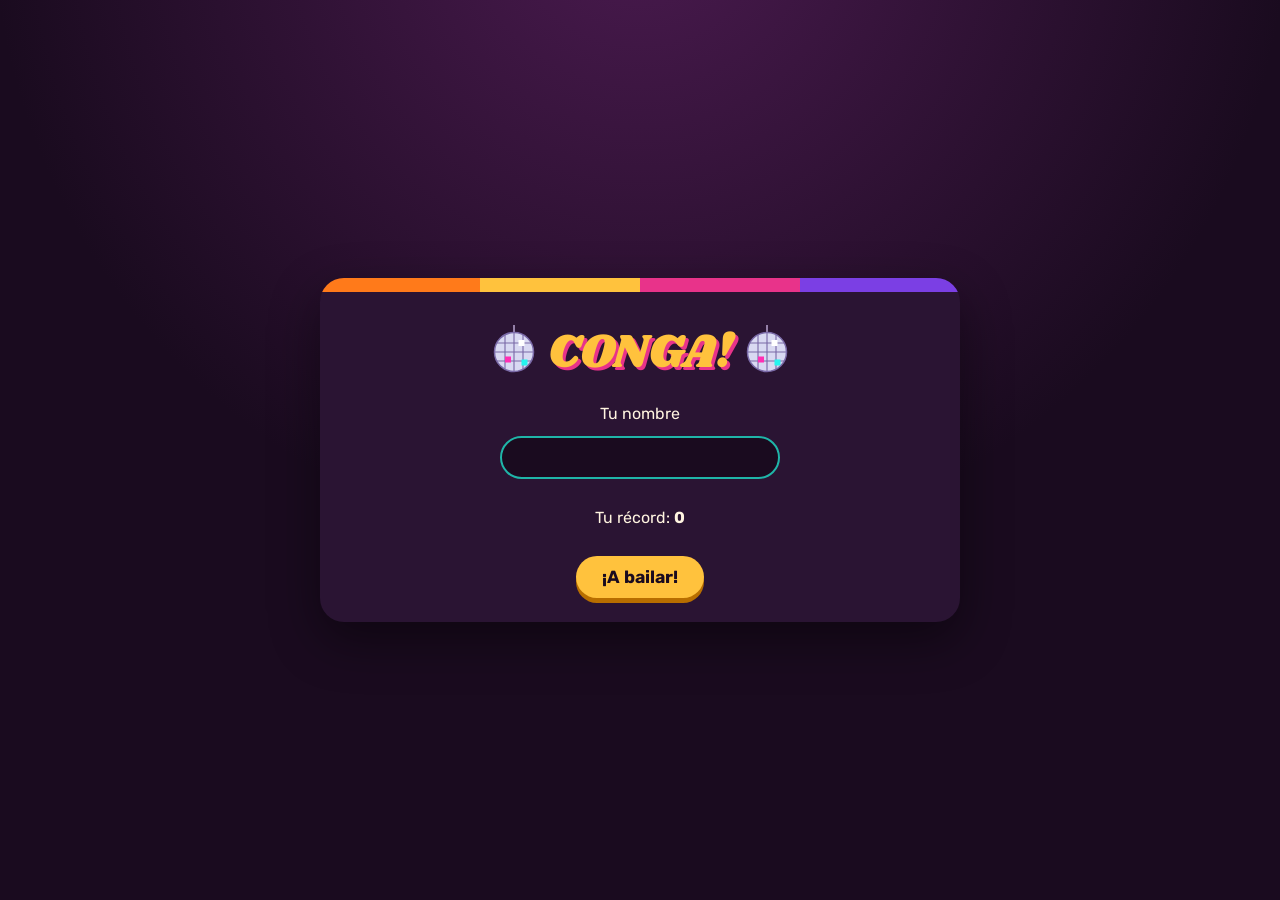
<file: public/index.html>
<!DOCTYPE html>
<html lang="es">
<head>
  <meta charset="UTF-8">
  <meta name="viewport" content="width=device-width, initial-scale=1.0">
  <title>CONGA!</title>
  <link rel="stylesheet" href="css/style.css">
</head>
<body>
  <!-- Las tres pantallas están en la misma página; main.js enseña una y oculta las otras -->
  <main>

    <!-- Pantalla de inicio: nombre y récord -->
    <section id="pantalla-inicio" class="pantalla">
      <h1><img src="img/bola-discoteca.svg" alt="" class="icono"> CONGA! <img src="img/bola-discoteca.svg" alt="" class="icono"></h1>
      <form id="form-nombre" novalidate>
        <label for="input-nombre">Tu nombre</label>
        <input id="input-nombre" type="text" maxlength="15" autocomplete="off">
        <p id="error-nombre" class="error" hidden></p>
        <p>Tu récord: <strong id="record-inicio">0</strong></p>
        <button type="submit">¡A bailar!</button>
      </form>
    </section>

    <!-- Pantalla de juego: marcador y tablero -->
    <section id="pantalla-juego" class="pantalla" hidden>
      <header class="marcador">
        <span>Jugador: <strong id="jugador-juego"></strong></span>
        <span>Récord: <strong id="record-juego">–</strong></span>
        <span>Tiempo: <strong id="tiempo-juego">0:00</strong></span>
        <span>Puntos: <strong id="puntos-juego">0</strong></span>
      </header>
      <p id="aviso-record-juego" class="aviso-record"></p>
      <canvas id="tablero" width="600" height="600"></canvas>
      <p class="ayuda">Usa las flechas o WASD para dirigir la conga</p>
    </section>

    <!-- Pantalla de game over: resultado y ranking -->
    <section id="pantalla-gameover" class="pantalla" hidden>
      <h2>GAME OVER</h2>
      <p>Esta partida: <strong id="puntos-final">0</strong></p>
      <p>Tu récord: <strong id="record-final">–</strong></p>
      <p>Tiempo: <strong id="tiempo-final">0:00</strong></p>
      <p id="aviso-record-final" class="aviso-record"></p>
      <p id="aviso-guardado" class="error" hidden></p>

      <h3>TOP 10</h3>
      <ol id="lista-ranking"></ol>
      <p id="aviso-ranking" class="error" hidden></p>

      <div class="botones">
        <button id="btn-otra-vez" type="button">Otra vez</button>
        <button id="btn-cambiar-nombre" type="button">Cambiar nombre</button>
      </div>
    </section>
  </main>

  <!-- Scripts: el orden importa, main.js usa lo que definen los anteriores -->
  <script src="js/storage.js" defer></script>
  <script src="js/api.js" defer></script>
  <script src="js/game.js" defer></script>
  <script src="js/main.js" defer></script>
</body>
</html>
</file>
<file: public/css/style.css>
/* Fuentes */
@font-face {
  font-family: "Shrikhand";
  src: url("../fonts/shrikhand.woff2") format("woff2");
  font-display: swap;
}

@font-face {
  font-family: "Rubik";
  src: url("../fonts/rubik.woff2") format("woff2");
  font-weight: 300 900;
  font-display: swap;
}

/* Paleta */
:root {
  --fondo: #1a0b1f;
  --panel: #2a1433;
  --crema: #fff4e0;
  --naranja: #ff7a1a;
  --mostaza: #ffc23d;
  --magenta: #e8338a;
  --violeta: #7b3fe4;
  --turquesa: #1fb5a8;
  --error: #ff9a8a;
  --titulo: "Shrikhand", "Trebuchet MS", cursive;
  --texto: "Rubik", "Trebuchet MS", Arial, sans-serif;
}

/* Base */
* {
  box-sizing: border-box;
}

body {
  margin: 0;
  background: radial-gradient(circle at 50% -10%, #4a1a4f 0, transparent 55%),
    var(--fondo);
  color: var(--crema);
  font-family: var(--texto);
}

main {
  min-height: 100vh;
  display: flex;
  align-items: center;
  justify-content: center;
  padding: 1rem;
}

/* Pantallas */
.pantalla {
  position: relative;
  width: 100%;
  max-width: 640px;
  overflow: hidden;
  text-align: center;
  background: var(--panel);
  border-radius: 24px;
  padding: 2.5rem 1.5rem 1.5rem;
  box-shadow: 0 18px 50px rgba(0, 0, 0, 0.45);
}

/* Franja de colores de los años 70 en la parte de arriba */
.pantalla::before {
  content: "";
  position: absolute;
  top: 0;
  left: 0;
  right: 0;
  height: 14px;
  background: linear-gradient(
    to right,
    var(--naranja) 0 25%,
    var(--mostaza) 25% 50%,
    var(--magenta) 50% 75%,
    var(--violeta) 75% 100%
  );
}

/* Títulos */
h1 {
  margin: 0 0 1rem;
  font-family: var(--titulo);
  font-weight: normal;
  font-size: 3rem;
  color: var(--mostaza);
  text-shadow: 3px 3px 0 var(--magenta);
}

h2 {
  margin-top: 0;
  font-family: var(--titulo);
  font-weight: normal;
  font-size: 2.4rem;
  color: var(--naranja);
  text-shadow: 3px 3px 0 var(--violeta);
}

h3 {
  color: var(--turquesa);
}

/* Formulario y botones */
form {
  display: flex;
  flex-direction: column;
  gap: 0.8rem;
  align-items: center;
}

input {
  width: 100%;
  max-width: 280px;
  padding: 0.6rem 0.8rem;
  font: 500 1.1rem var(--texto);
  text-align: center;
  color: var(--crema);
  background: var(--fondo);
  border: 2px solid var(--turquesa);
  border-radius: 999px;
}

input:focus {
  outline: none;
  box-shadow: 0 0 0 4px rgba(31, 181, 168, 0.35);
}

button {
  padding: 0.7rem 1.6rem;
  font: 700 1.1rem var(--texto);
  color: var(--fondo);
  background: var(--mostaza);
  border: none;
  border-radius: 999px;
  box-shadow: 0 5px 0 #b86e00;
  cursor: pointer;
  transition: transform 0.1s, box-shadow 0.1s, background 0.15s;
}

button:hover {
  background: #ffd36e;
}

/* Al pulsar, el botón "se hunde" */
button:active {
  transform: translateY(3px);
  box-shadow: 0 2px 0 #b86e00;
}

button:focus-visible {
  outline: 3px solid var(--turquesa);
  outline-offset: 3px;
}

.botones {
  display: flex;
  gap: 1rem;
  justify-content: center;
  flex-wrap: wrap;
  margin-top: 1rem;
}

.error {
  color: var(--error);
  margin: 0;
}

/* Pantalla de juego */
.marcador {
  display: flex;
  justify-content: space-between;
  font-size: 1.1rem;
  margin-bottom: 0.8rem;
  gap: 0.5rem;
  flex-wrap: wrap;
}

.marcador strong {
  color: var(--mostaza);
}

/* El suelo de la pista: damero de 20x20 casillas dibujado con CSS
   (el canvas es transparente, así que se ve lo que hay detrás) */
#tablero {
  width: 100%;
  max-width: 600px;
  background: conic-gradient(
    #3a1b47 25%,
    #2a1433 0 50%,
    #3a1b47 0 75%,
    #2a1433 0
  );
  background-size: 10% 10%;
  border: 4px solid var(--mostaza);
  border-radius: 12px;
  box-shadow: 0 0 0 4px var(--magenta);
}

.ayuda {
  color: #d9c6e0;
  font-size: 0.95rem;
}

/* Pantalla de game over */
#lista-ranking {
  max-width: 320px;
  margin: 0.5rem auto;
  padding-left: 2rem;
  text-align: left;
}

#lista-ranking li {
  padding: 0.2rem 0;
}

#lista-ranking li.propio {
  color: var(--mostaza);
  font-weight: bold;
}

.icono {
  width: 1em;
  height: 1em;
  vertical-align: -0.12em;
}

.aviso-record {
  margin: 0.4rem 0;
  color: var(--mostaza);
  font-weight: bold;
}

#aviso-record-juego {
  min-height: 1.6rem;
}
</file>
